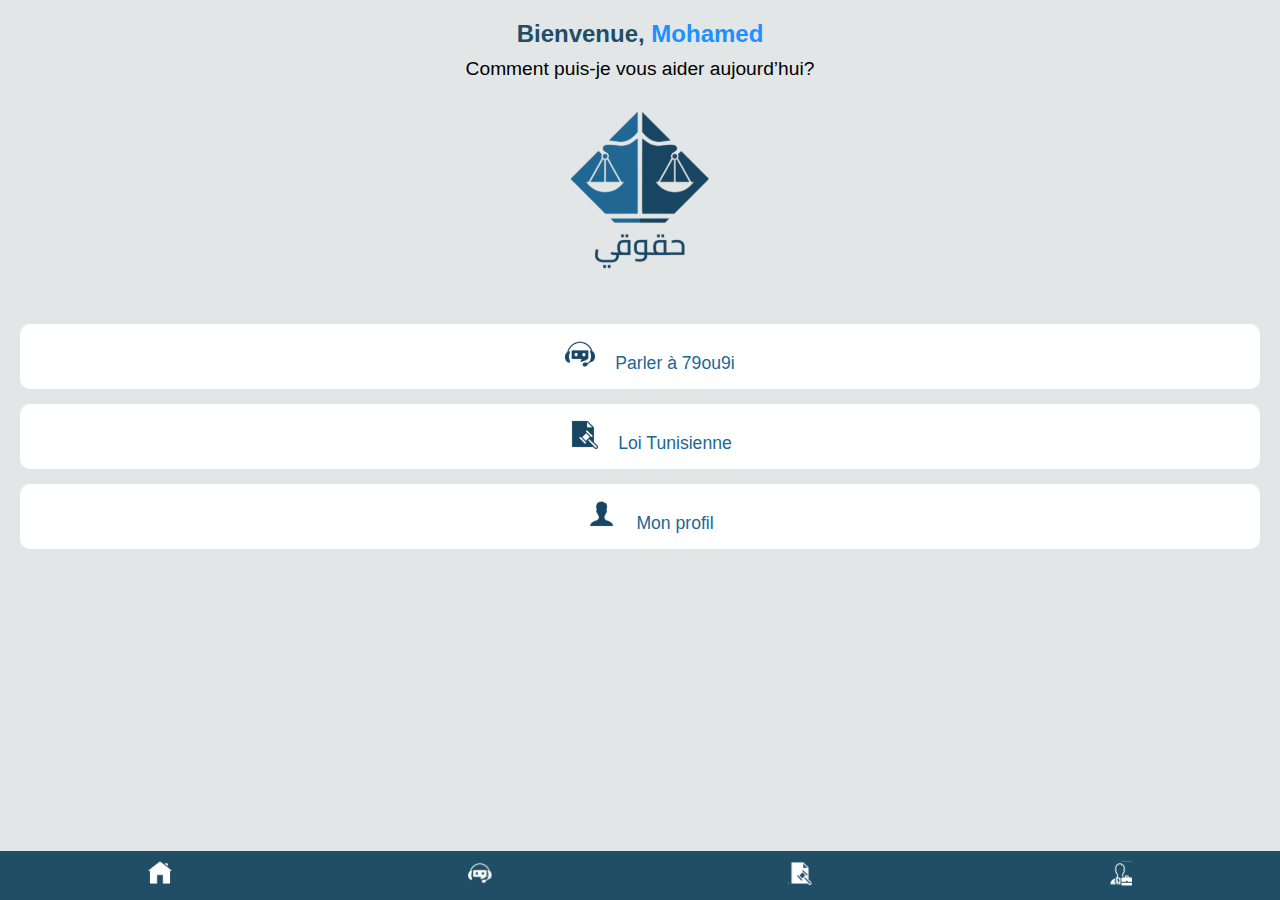
<file: 79ou9i/index.html>
<!DOCTYPE html>
<html lang="fr">
<head>
    <meta charset="UTF-8">
    <meta name="viewport" content="width=device-width, initial-scale=1.0">
    <title>Application Hkoki</title>
    <link rel="stylesheet" href="styles.css">
</head>
<body>
    <div class="app-container">
        <header>
            <h1>Bienvenue, <span class="username">Mohamed</span></h1>
            <p>Comment puis-je vous aider  aujourd’hui?</p>
        </header>
        <div class="logo">
            <img src="img/logo.svg" alt="Hkoki Logo">
        </div>
        <div class="buttons">
            <button id="chatBtn"><img src="img/AI Chatting.svg" class="tag">Parler à 79ou9i</button>
            <button id="lawBtn"><img src="img/Policy Document.svg" class="tag">Loi Tunisienne</button>
            <button id="profileBtn"><img src="img/User.svg" class="tag">Mon profil</button>
        </div>
    </div>
    <nav class="bottom-nav">
        <a href="index.html"><img src="img/Home.svg" alt="Accueil"></a>
        <a href="chatbot.html"><img src="img/AI Chatting (1).svg" alt="Chat"></a>
        <a href="#"><img src="img/Policy Document (1).svg" alt="Loi"></a>
        <a href="avocat.html"><img src="img/Lawyer.svg" alt="Profil"></a>
    </nav>
    <script src="scripts.js"></script>
</body>
</html>
</file>
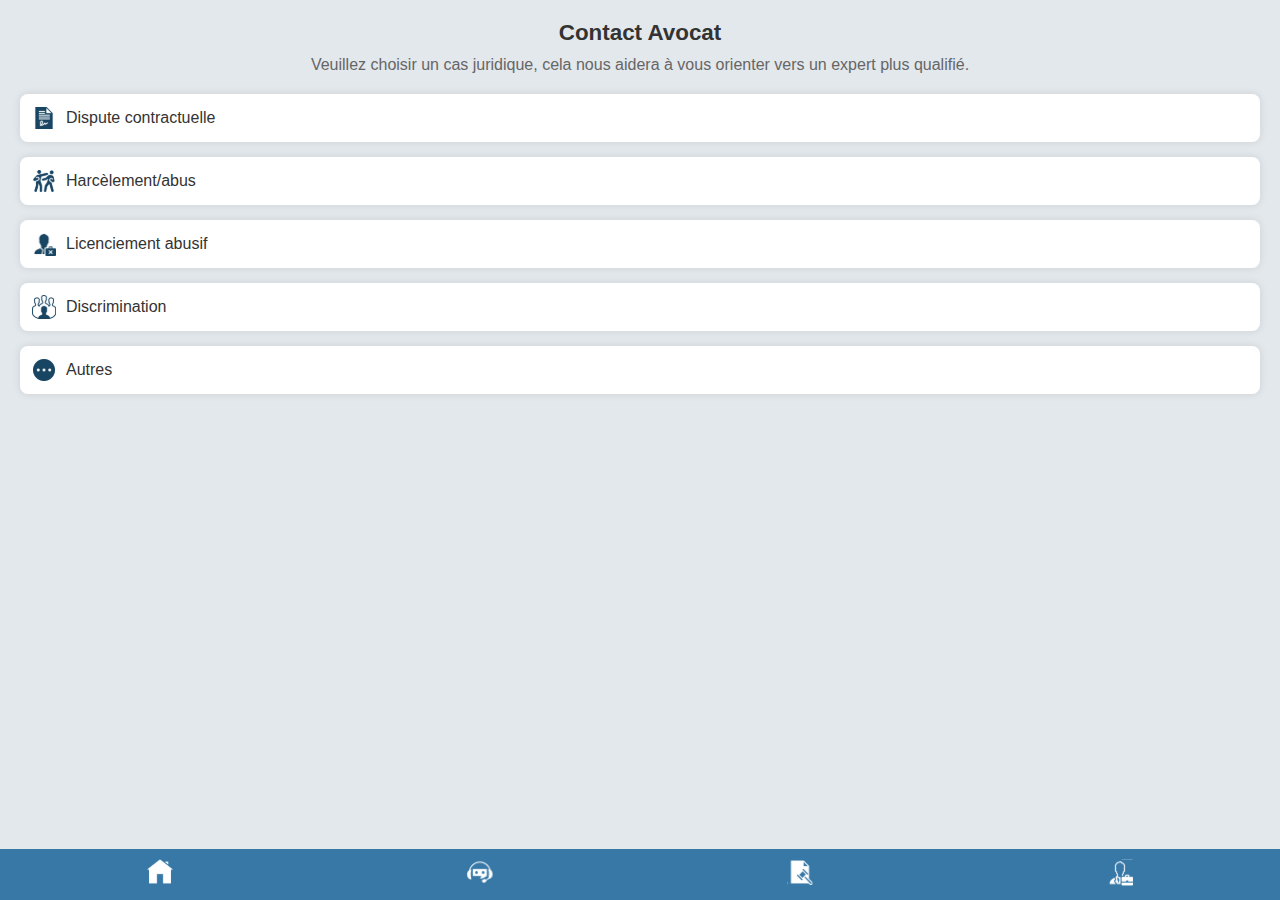
<file: 79ou9i/avocat.html>
<!DOCTYPE html>
<html lang="fr">
<head>
    <meta charset="UTF-8">
    <meta name="viewport" content="width=device-width, initial-scale=1.0">
    <title>Contact Avocat</title>
    <link rel="stylesheet" href="avocatstyles.css">
</head>
<body>
    <div class="container">
        <header>
            <h1>Contact Avocat</h1>
            <p>Veuillez choisir un cas juridique, cela nous aidera à vous orienter vers un expert plus qualifié.</p>
        </header>
        
        <div class="buttons">
            <button class="btn">
                <img src="img/Agreement.svg" alt="Dispute contractuelle" class="icon">
                Dispute contractuelle
            </button>
            <button class="btn">
                <img src="img/Fight.svg" alt="Harcèlement" class="icon">
                Harcèlement/abus
            </button>
            <button class="btn">
                <img src="img/Layoff.svg" alt="Licenciement abusif" class="icon">
                Licenciement abusif
            </button>
            <button class="btn">
                <img src="img/Racism.svg" alt="Discrimination" class="icon">
                Discrimination
            </button>
            <button class="btn">
                <img src="img/View More.svg" alt="Autres" class="icon">
                Autres
            </button>
        </div>
    </div>

    <nav class="bottom-nav">
        <a href="index.html"><img src="img/Home.svg" alt="Accueil"></a>
        <a href="chatbot.html"><img src="img/AI Chatting (1).svg" alt="Chat"></a>
        <a href="#"><img src="img/Policy Document (1).svg" alt="Loi"></a>
        <a href="avocat.html"><img src="img/Lawyer.svg" alt="Profil"></a>
    </nav>

    <script src="avocatscript.js"></script>
</body>
</html>
</file>
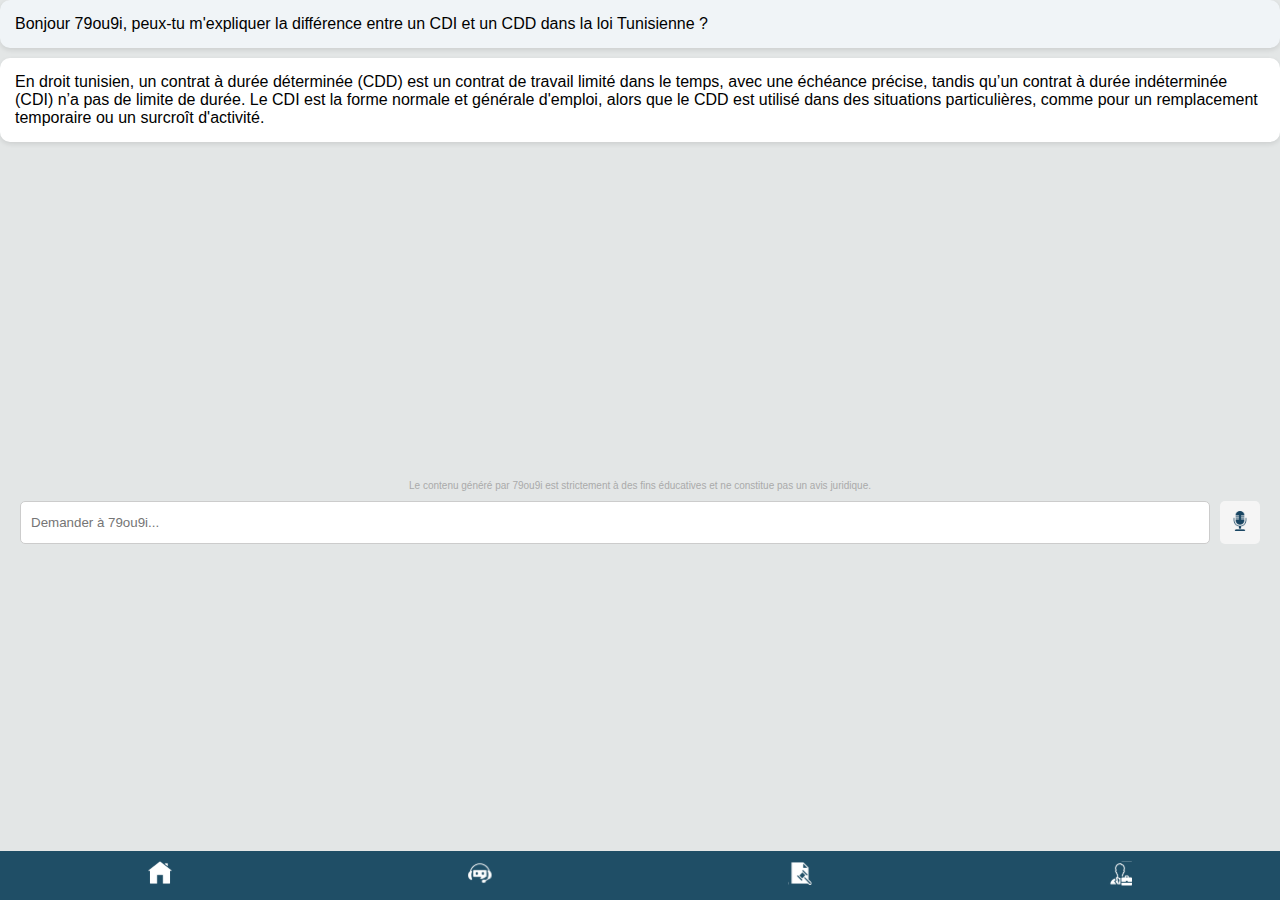
<file: 79ou9i/chatbot.html>
<!DOCTYPE html>
<html lang="fr">
<head>
    <meta charset="UTF-8">
    <meta name="viewport" content="width=device-width, initial-scale=1.0">
    <title>Chatbot 79ou9i</title>
    <link rel="stylesheet" href="chatbotstyles.css">
</head>
<body>
    <div class="chat-container">
        <div class="chat-message user-message">
            <p>Bonjour 79ou9i, peux-tu m'expliquer la différence entre un CDI et un CDD dans la loi Tunisienne ?</p>
        </div>
        <div class="chat-message bot-message">
            <p>En droit tunisien, un contrat à durée déterminée (CDD) est un contrat de travail limité dans le temps, avec une échéance précise, tandis qu’un contrat à durée indéterminée (CDI) n’a pas de limite de durée. Le CDI est la forme normale et générale d'emploi, alors que le CDD est utilisé dans des situations particulières, comme pour un remplacement temporaire ou un surcroît d'activité.</p>
        </div>
    </div>   
    <div class="containner">
        <div class="footer">
            <p>Le contenu généré par 79ou9i est strictement à des fins éducatives et ne constitue pas un avis juridique.</p>
        </div>
        <div class="chat-input">
            <input type="text" placeholder="Demander à 79ou9i..." id="userInput">
            <button id="sendBtn"><img src="img/Microphone.svg" alt="Microphone"></button>
        </div>
    </div>
    <nav class="bottom-nav">
        <a href="index.html"><img src="img/Home.svg" alt="Accueil"></a>
        <a href="chatbot.html"><img src="img/AI Chatting (1).svg" alt="Chat"></a>
        <a href="#"><img src="img/Policy Document (1).svg" alt="Loi"></a>
        <a href="avocat.html"><img src="img/Lawyer.svg" alt="Profil"></a>
    </nav>
    <script src="chatbotscripts.js"></script>
</body>
</html>
</file>
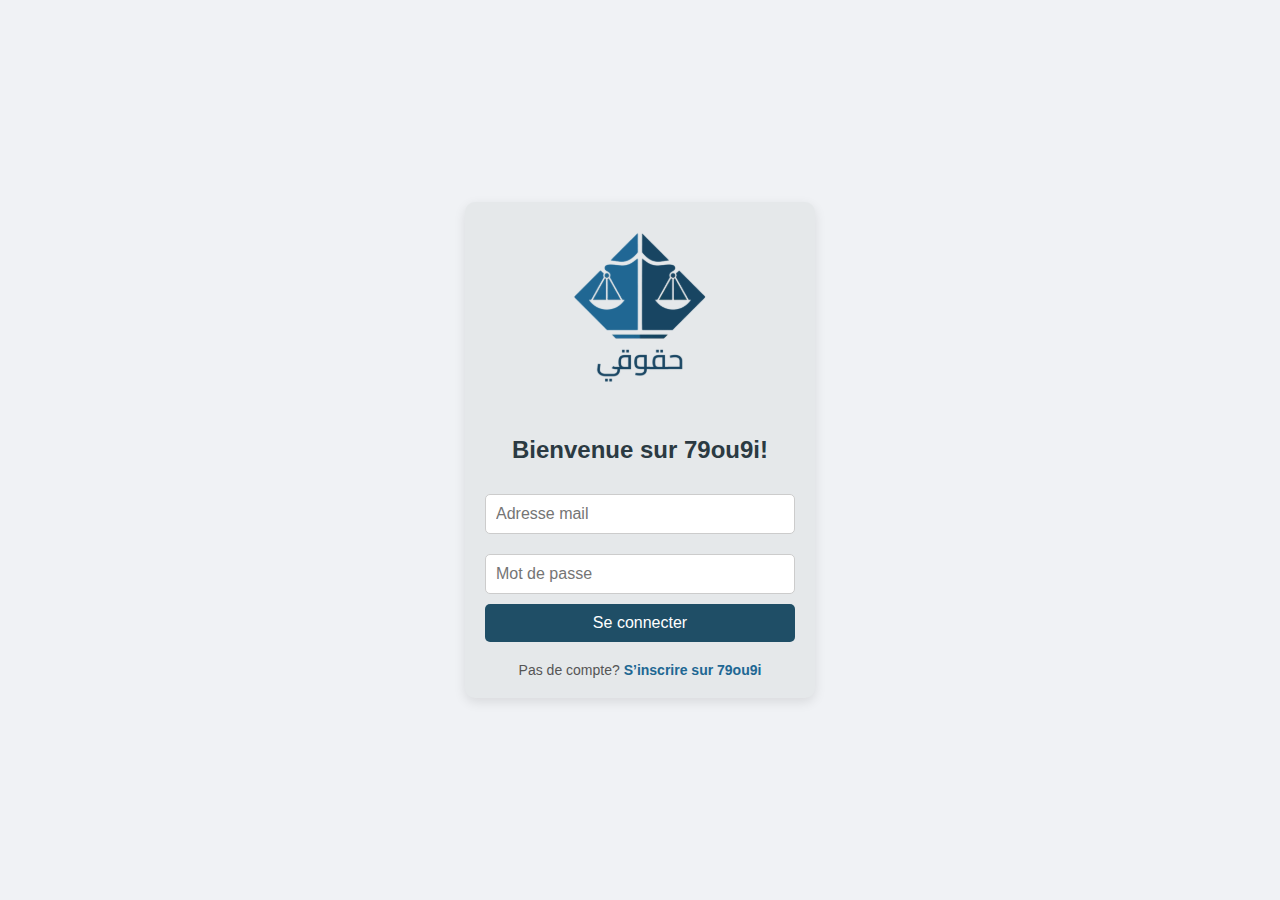
<file: 79ou9i/login.html>
<!DOCTYPE html>
<html lang="fr">
<head>
    <meta charset="UTF-8">
    <meta name="viewport" content="width=device-width, initial-scale=1.0">
    <title>Connexion 79ou9i</title>
    <link rel="stylesheet" href="loginstyles.css">
</head>
<body>
    <div class="login-container">
        <img src="img/logo.svg" alt="Logo 79ou9i" class="logo">
        <h2>Bienvenue sur 79ou9i!</h2>
        <form id="loginForm">
            <input type="email" id="email" name="email" placeholder="Adresse mail" required>
            <input type="password" id="password" name="password" placeholder="Mot de passe" required>
      
            <button type="submit" id="connectBtn">Se connecter</button>
           
        </form>
        <p class="signup-text">Pas de compte? <a href="signup.html" target="_blank">S’inscrire sur 79ou9i</a></p>
    </div>
    <script src="loginscripts.js"></script>
</body>
</html>
</file>
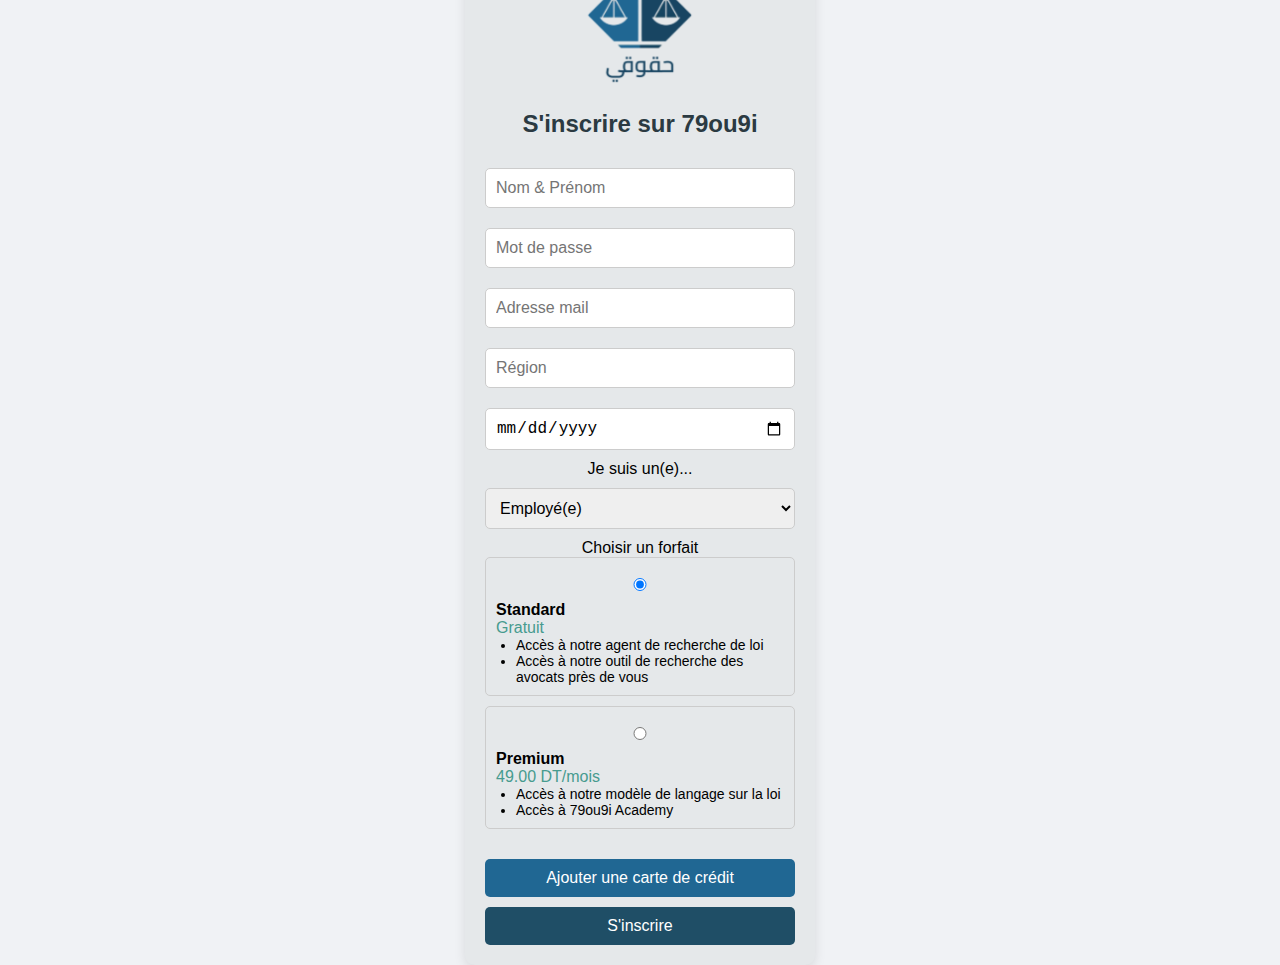
<file: 79ou9i/signup.html>
<!DOCTYPE html>
<html lang="fr">
<head>
    <meta charset="UTF-8">
    <meta name="viewport" content="width=device-width, initial-scale=1.0">
    <title>S'inscrire sur 79ou9i</title>
    <link rel="stylesheet" href="signupstyles.css">
</head>
<body>
    <div class="signup-container">
        <img src="img/logo.svg" alt="Logo 79ou9i" class="logo">
        <h2>S'inscrire sur 79ou9i</h2>
        <form id="signupForm">
            <input type="text" placeholder="Nom & Prénom" required>
            <input type="password" placeholder="Mot de passe" required>
            <input type="email" placeholder="Adresse mail" required>
            <input type="text" placeholder="Région" required>
            <input type="date" placeholder="Date de naissance" required>
            
            <label for="status">Je suis un(e)...</label>
            <select id="status" required>
                <option value="employe">Employé(e)</option>
                <option value="etudiant">Étudiant(e)</option>
                <option value="autre">Autre</option>
            </select>
            
            <label for="forfait">Choisir un forfait</label>
            <div class="forfaits">
                <div class="forfait">
                    <input type="radio" id="standard" name="forfait" value="standard" checked>
                    <label for="standard">
                        <strong>Standard</strong><br><p class="prix">Gratuit</p> 
                        <ul>
                            <li>Accès à notre agent de recherche de loi</li>
                            <li>Accès à notre outil de recherche des avocats près de vous</li>
                        </ul>
                    </label>
                </div>

                <div class="forfait">
                    <input type="radio" id="premium" name="forfait" value="premium">
                    <label for="premium">
                        <strong>Premium</strong><br><p class="prix">49.00 DT/mois</p> 
                        <ul>
                            <li>Accès à notre modèle de langage sur la loi</li>
                            <li>Accès à 79ou9i Academy</li>
                        </ul>
                    </label>
                </div>
            </div>

            <button type="button" class="credit-card-btn">Ajouter une carte de crédit</button>
            <button type="submit">S'inscrire</button>
        </form>
    </div>
    <script src="signupscripts.js"></script>
</body>
</html>
</file>
<file: 79ou9i/styles.css>
* {
    margin: 0;
    padding: 0;
    box-sizing: border-box;
}

body {
    font-family: Arial, sans-serif;
    background-color: rgba(227, 230, 230, 1);
    display: flex;
    flex-direction: column;
    justify-content: space-between;
    height: 100vh;
}

.app-container {
    text-align: center;
    padding: 20px;
}

header h1 {
    font-size: 1.5em;
    color: #1f4e66;
}

header .username {
    color: #1e90ff;
}

header p {
    font-size: 1.2em;
    margin-top: 10px;
}

.logo img {
    margin: 20px 0;
    width: 200px;
}

.buttons {
    display: flex;
    flex-direction: column;
    gap: 15px;
}

.buttons button {
    padding: 15px;
    font-size: 1.1em;
    background-color: rgb(255, 255, 255);
    border: none;
    border-radius: 10px;
    color: rgba(32, 103, 147, 1);
    cursor: pointer;
    transition: background-color 0.3s ease;
}

.buttons button:hover {
    background-color: rgba(227, 230, 230, 1);
}

.bottom-nav {
    display: flex;
    justify-content: space-around;
    background-color: #1f4e66;
    padding: 10px 0;
}

.bottom-nav a img {
    width: 24px;
}

.bottom-nav a {
    display: block;
    text-align: center;
    color: rgba(227, 230, 230, 1);
}
.tag{
    margin: 0px 20px;
    width: 30px;
}
</file>
<file: 79ou9i/avocatstyles.css>
* {
    margin: 0;
    padding: 0;
    box-sizing: border-box;
}

body {
    font-family: Arial, sans-serif;
    background-color: #E3E8EC;
    display: flex;
    flex-direction: column;
    justify-content: space-between;
    height: 100vh;
}

.container {
    text-align: center;
    padding: 20px;
}

header h1 {
    font-size: 1.4em;
    color: #333;
    margin-bottom: 10px;
}

header p {
    font-size: 1em;
    margin-bottom: 20px;
    color: #666;
}

.buttons {
    display: flex;
    flex-direction: column;
    gap: 15px;
}

.btn {
    display: flex;
    align-items: center;
    background-color: #fff;
    border: none;
    padding: 12px;
    font-size: 1em;
    color: #333;
    border-radius: 8px;
    box-shadow: 0px 0px 8px rgba(0, 0, 0, 0.1);
    transition: background-color 0.3s ease;
    justify-content: flex-start;
    gap: 10px;
}

.btn img.icon {
    width: 24px; /* Taille des icônes */
    height: auto;
}

.btn:hover {
    background-color: #EBEBEB;
}

.bottom-nav {
    display: flex;
    justify-content: space-around;
    background-color: #3778A7; /* Couleur bleue de la barre en bas */
    padding: 10px 0;
}

.bottom-nav a img {
    width: 26px; /* Taille des icônes */
    height: auto;
}

.bottom-nav a {
    display: block;
    text-align: center;
    color: white;
}
</file>
<file: 79ou9i/chatbotstyles.css>
* {
    margin: 0;
    padding: 0;
    box-sizing: border-box;
}

body {
    font-family: Arial, sans-serif;
    background-color: rgba(227, 230, 230, 1);
    display: flex;
    flex-direction: column;
    justify-content: space-between;
    height: 100vh;
}
.containner{
    position: relative;
    padding: 20px;
    height: min-content;
}
.chat-container {
    margin: 0;
    padding: 0;
}

header h1 {
    font-size: 1.5em;
    color: #1f4e66;
}

header .username {
    color: #1e90ff;
}

header p {
    font-size: 1.2em;
    margin-top: 10px;
}

.logo img {
    margin: 20px 0;
    width: 200px;
}

.buttons {
    display: flex;
    flex-direction: column;
    gap: 15px;
}

.buttons button {
    padding: 15px;
    font-size: 1.1em;
    background-color: rgb(255, 255, 255);
    border: none;
    border-radius: 10px;
    color: rgba(32, 103, 147, 1);
    cursor: pointer;
    transition: background-color 0.3s ease;
}

.buttons button:hover {
    background-color: rgba(227, 230, 230, 1);
}

.bottom-nav {
    display: flex;
    justify-content: space-around;
    background-color: #1f4e66;
    padding: 10px 0;
}

.bottom-nav a img {
    width: 24px;
}

.bottom-nav a {
    display: block;
    text-align: center;
    color: rgba(227, 230, 230, 1);
}
.tag{
    margin: 0px 20px;
    width: 30px;
}

.chat-message {
    background-color: #ffffff;
    padding: 15px;
    margin-bottom: 10px;
    border-radius: 10px;
    box-shadow: 0px 2px 5px rgba(0, 0, 0, 0.1);
}

.user-message {
    text-align: left;
    color: #000;
    background-color: #f0f4f7;
}

.bot-message {
    text-align: left;
    color: #000;
}
.footer {
    font-size: 10px;
    text-align: center;
    color: #aaa;
    margin-top: 20px;
}

.chat-input {
    display: flex;
    margin-top: 10px;
    justify-content: space-between;
}

.chat-input input {
    flex: 1;
    padding: 10px;
    border: 1px solid #ccc;
    border-radius: 5px;
    margin-right: 10px;
}

.chat-input button {
    padding: 10px;
    background-color: #f5f5f5;
    border: none;
    border-radius: 5px;
    cursor: pointer;
}

.chat-input button img {
    width: 20px;
}
</file>
<file: 79ou9i/loginstyles.css>
* {
    margin: 0;
    padding: 0;
    box-sizing: border-box;
}

body {
    font-family: 'Arial', sans-serif;
    background-color: #f0f2f5;
    display: flex;
    justify-content: center;
    align-items: center;
    height: 100vh;
}

.login-container {
    background-color: #e5e8ea;
    padding: 20px;
    border-radius: 10px;
    box-shadow: 0px 4px 12px rgba(0, 0, 0, 0.1);
    text-align: center;
    width: 350px;
}

.logo {
    width: 190px;
    margin-bottom: 20px;
}

h2 {
    color: #2b3a42;
    margin-bottom: 20px;
}

input[type="email"], input[type="password"] {
    width: 100%;
    padding: 10px;
    margin: 10px 0;
    border: 1px solid #ccc;
    border-radius: 5px;
    font-size: 16px;
}

button {
    width: 100%;
    padding: 10px;
    background-color: #1f4e66;
    color: white;
    border: none;
    border-radius: 5px;
    cursor: pointer;
    font-size: 16px;
}

button:hover {
    background-color: #163d51;
}

.signup-text {
    margin-top: 20px;
    font-size: 14px;
    color: #555;
}

.signup-text a {
    color: rgba(32, 103, 147, 1);
    text-decoration: none;
    font-weight: bold;
}

.signup-text a:hover {
    text-decoration: underline;
}
</file>
<file: 79ou9i/signupstyles.css>
* {
    margin: 0;
    padding: 0;
    box-sizing: border-box;
}

body {
    font-family: 'Arial', sans-serif;
    background-color: #f0f2f5;
    display: flex;
    justify-content: center;
    align-items: center;
    height: 100vh;
}

.signup-container {
    background-color: #e5e8ea;
    padding: 20px;
    border-radius: 10px;
    box-shadow: 0px 4px 12px rgba(0, 0, 0, 0.1);
    text-align: center;
    width: 350px;
}

.logo {
    width: 150px;
    margin-bottom: 0px;
}

h2 {
    color: #2b3a42;
    margin-bottom: 20px;
}

input, select {
    width: 100%;
    padding: 10px;
    margin: 10px 0;
    border: 1px solid #ccc;
    border-radius: 5px;
    font-size: 16px;
}

.forfaits {
    text-align: left;
    margin-bottom: 20px;
}

.forfait {
    border: 1px solid #ccc;
    padding: 10px;
    border-radius: 5px;
    margin-bottom: 10px;
}

.forfait label {
    display: block;
    cursor: pointer;
}

.forfait input {
    margin-right: 10px;
}

ul {
    margin-left: 20px;
    font-size: 14px;
}

button {
    width: 100%;
    padding: 10px;
    background-color: #1f4e66;
    color: white;
    border: none;
    border-radius: 5px;
    cursor: pointer;
    font-size: 16px;
    margin-top: 10px;
}

button:hover {
    background-color: #163d51;
}

.credit-card-btn {
    background-color: rgba(32, 103, 147, 1);
}

.credit-card-btn:hover {
    background-color: #479b8f;
}
.prix{
    color: #479b8f; 
}
</file>
